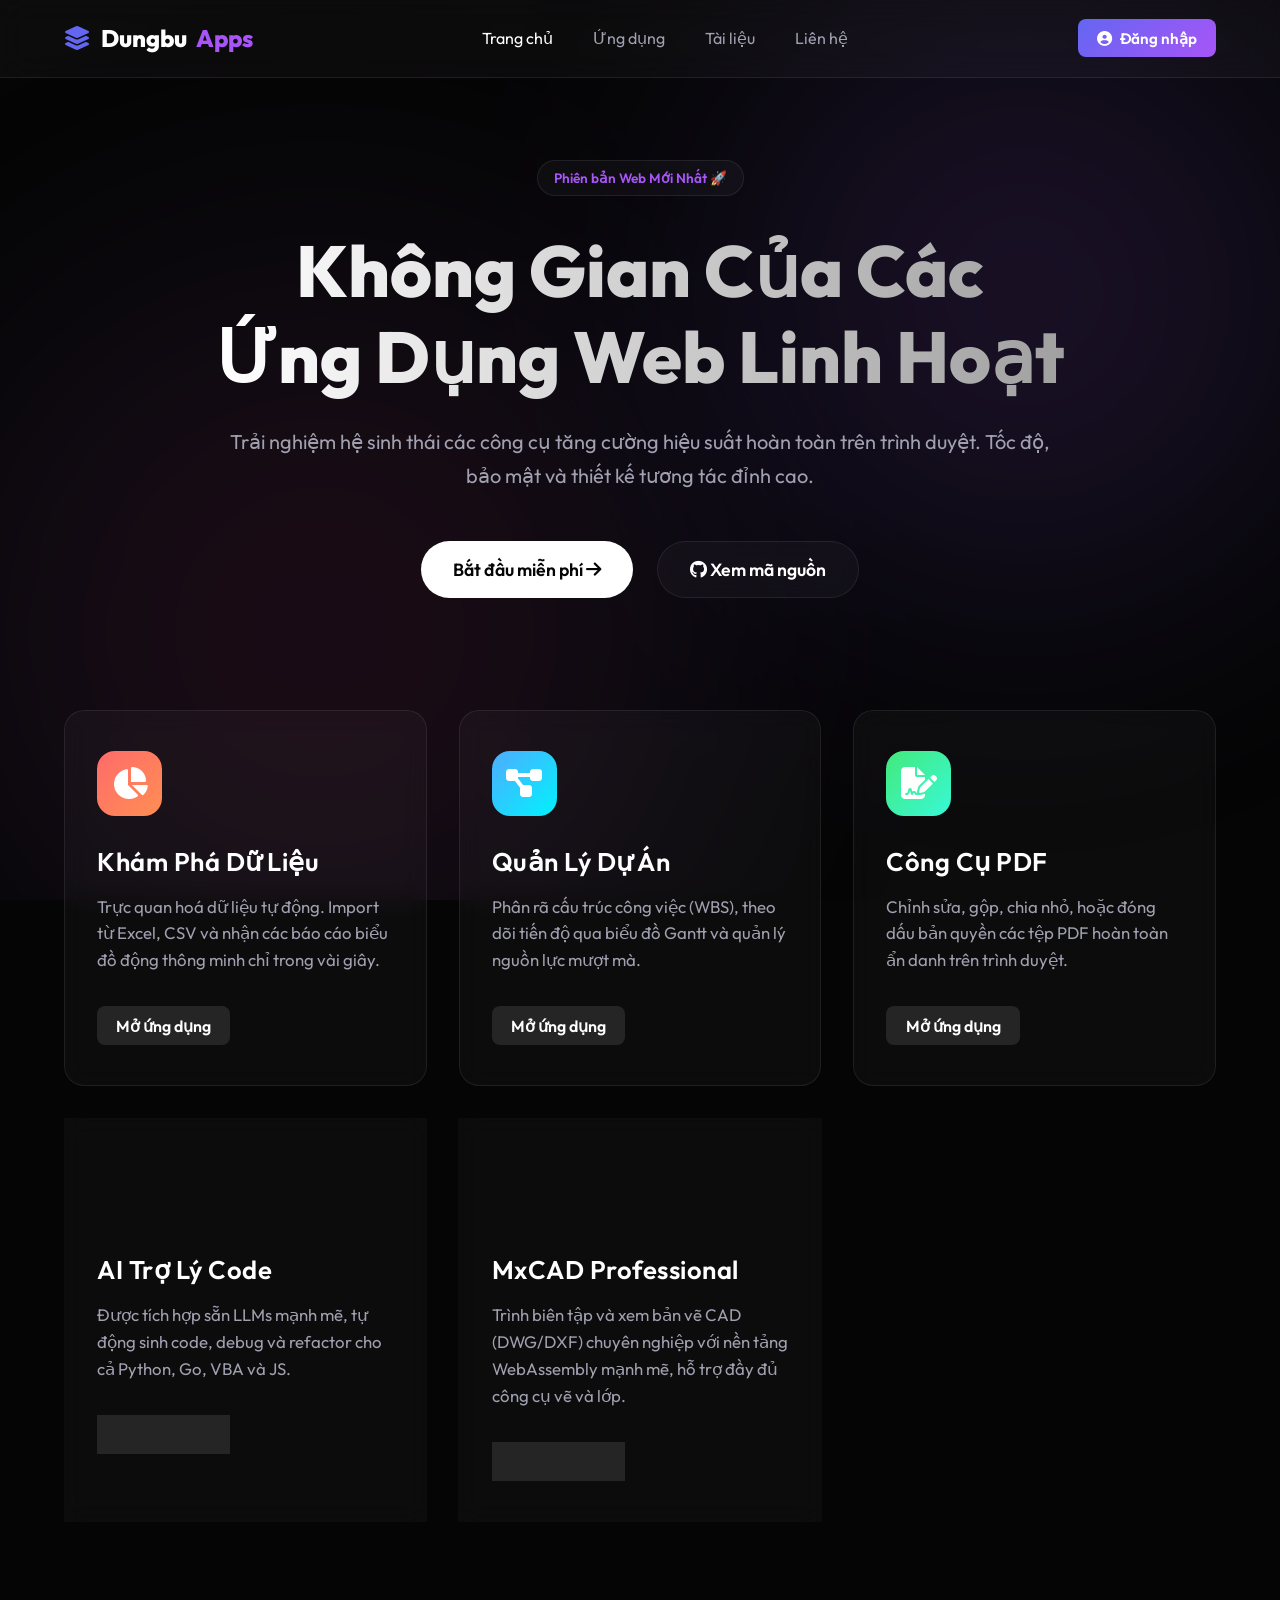
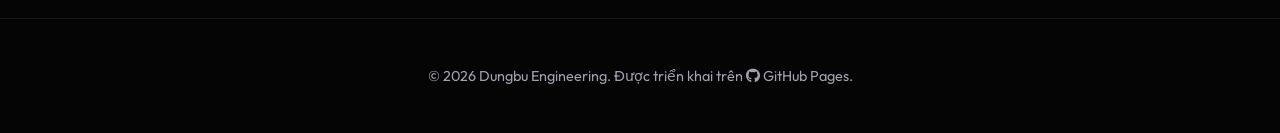
<file: index.html>
<!DOCTYPE html>
<html lang="vi">
<head>
    <meta charset="UTF-8">
    <meta name="viewport" content="width=device-width, initial-scale=1.0">
    <meta name="description" content="Nền tảng ứng dụng web hiện đại và hiệu suất cao.">
    <title>Dungbu Apps Portal</title>
    <!-- CSS -->
    <link rel="stylesheet" href="style.css">
    <!-- Fonts: Outfit -->
    <link rel="preconnect" href="https://fonts.googleapis.com">
    <link rel="preconnect" href="https://fonts.gstatic.com" crossorigin>
    <link href="https://fonts.googleapis.com/css2?family=Outfit:wght@300;400;600;800&display=swap" rel="stylesheet">
    <!-- Font Awesome cho Icons -->
    <link rel="stylesheet" href="https://cdnjs.cloudflare.com/ajax/libs/font-awesome/6.4.0/css/all.min.css">
</head>
<body>
    <!-- Background mờ ảo (Glassmorphism + Mesh Gradients) -->
    <div class="background-elements">
        <div class="blob blob-1"></div>
        <div class="blob blob-2"></div>
    </div>
    
    <!-- Header -->
    <header class="glass-header">
        <div class="logo">
            <i class="fa-solid fa-layer-group"></i> Dungbu<span>Apps</span>
        </div>
        <nav>
            <ul>
                <li><a href="#" class="active">Trang chủ</a></li>
                <li><a href="#apps">Ứng dụng</a></li>
                <li><a href="#">Tài liệu</a></li>
                <li><a href="#">Liên hệ</a></li>
            </ul>
        </nav>
        <button class="btn-primary"><i class="fa-solid fa-user-circle"></i> Đăng nhập</button>
    </header>

    <!-- Hero Section -->
    <main class="hero-section">
        <div class="hero-content">
            <div class="pill-badge">Phiên bản Web Mới Nhất 🚀</div>
            <h1 class="gradient-text">Không Gian Của Các<br>Ứng Dụng Web Linh Hoạt</h1>
            <p>Trải nghiệm hệ sinh thái các công cụ tăng cường hiệu suất hoàn toàn trên trình duyệt. Tốc độ, bảo mật và thiết kế tương tác đỉnh cao.</p>
            <div class="hero-buttons">
                <button class="btn-glow">Bắt đầu miễn phí <i class="fa-solid fa-arrow-right"></i></button>
                <button class="btn-secondary"><i class="fa-brands fa-github"></i> Xem mã nguồn</button>
            </div>
        </div>
    </main>

    <!-- Danh sách ứng dụng -->
    <section id="apps" class="apps-grid">
        <!-- Card 1 -->
        <div class="app-card">
            <div class="app-icon gradient-1"><i class="fa-solid fa-chart-pie"></i></div>
            <h3>Khám Phá Dữ Liệu</h3>
            <p>Trực quan hoá dữ liệu tự động. Import từ Excel, CSV và nhận các báo cáo biểu đồ động thông minh chỉ trong vài giây.</p>
            <a href="#" class="app-link">Mở ứng dụng</a>
        </div>
        
        <!-- Card 2 -->
        <div class="app-card">
            <div class="app-icon gradient-2"><i class="fa-solid fa-diagram-project"></i></div>
            <h3>Quản Lý Dự Án</h3>
            <p>Phân rã cấu trúc công việc (WBS), theo dõi tiến độ qua biểu đồ Gantt và quản lý nguồn lực mượt mà.</p>
            <a href="#" class="app-link">Mở ứng dụng</a>
        </div>
        
        <!-- Card 3 -->
        <div class="app-card">
            <div class="app-icon gradient-3"><i class="fa-solid fa-file-signature"></i></div>
            <h3>Công Cụ PDF</h3>
            <p>Chỉnh sửa, gộp, chia nhỏ, hoặc đóng dấu bản quyền các tệp PDF hoàn toàn ẩn danh trên trình duyệt.</p>
            <a href="pdf-tools.html" class="app-link">Mở ứng dụng</a>
        </div>
        
        <!-- Card 4 -->
        <div class="app-card">
            <div class="app-icon gradient-4"><i class="fa-solid fa-wand-magic-sparkles"></i></div>
            <h3>AI Trợ Lý Code</h3>
            <p>Được tích hợp sẵn LLMs mạnh mẽ, tự động sinh code, debug và refactor cho cả Python, Go, VBA và JS.</p>
            <a href="#" class="app-link">Mở ứng dụng</a>
        </div>
        
        <!-- Card 5 -->
        <div class="app-card" onclick="window.location.href='cad-viewer.html'">
            <div class="app-icon gradient-5"><i class="fa-solid fa-drafting-compass"></i></div>
            <h3>MxCAD Professional</h3>
            <p>Trình biên tập và xem bản vẽ CAD (DWG/DXF) chuyên nghiệp với nền tảng WebAssembly mạnh mẽ, hỗ trợ đầy đủ công cụ vẽ và lớp.</p>
            <a href="cad-viewer.html" class="app-link">Mở ứng dụng</a>
        </div>
    </section>

    <!-- Cảnh báo / Footer phụ -->
    <footer class="footer">
        <p>© 2026 Dungbu Engineering. Được triển khai trên <i class="fa-brands fa-github"></i> GitHub Pages.</p>
    </footer>

    <!-- JS -->
    <script src="script.js"></script>
</body>
</html>
</file>
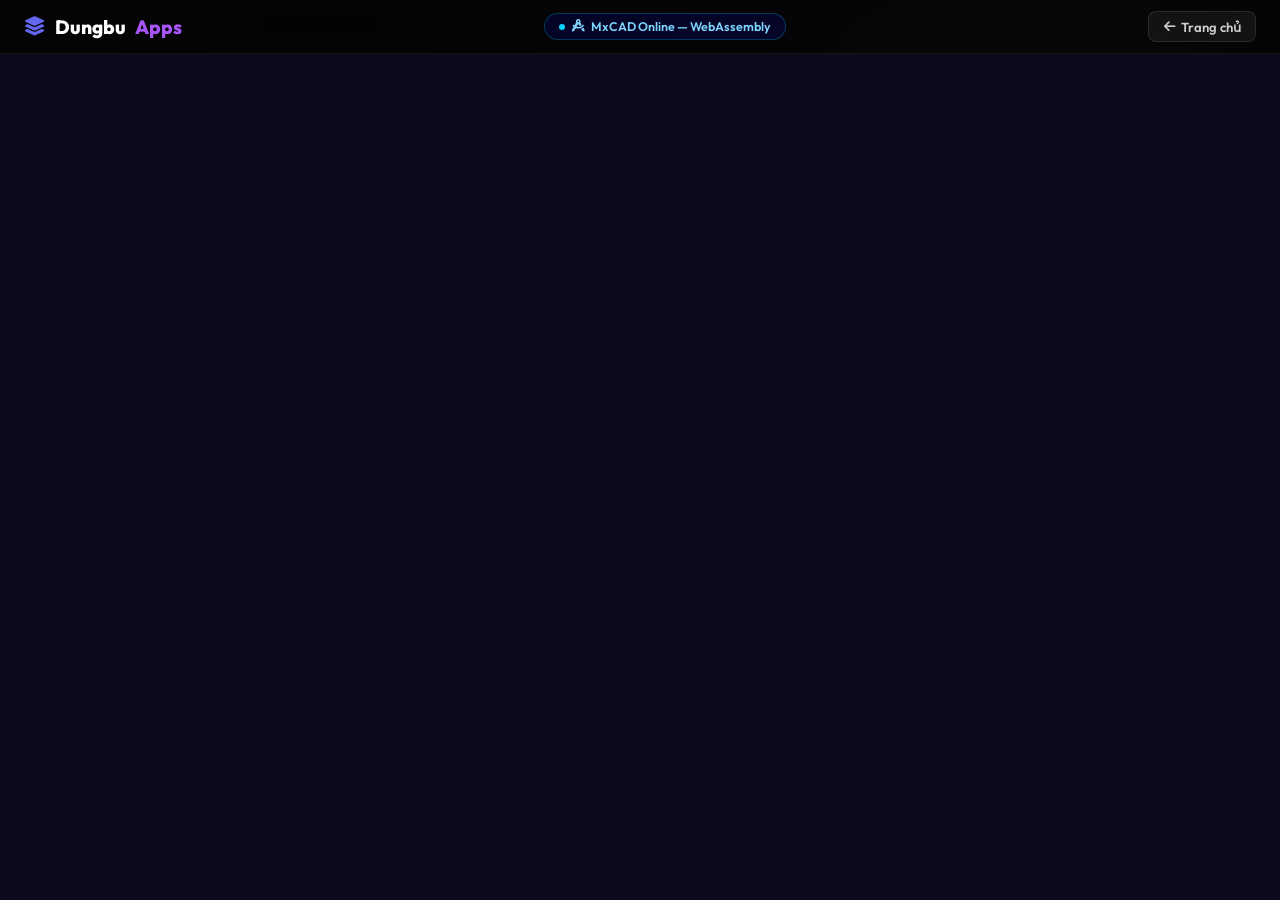
<file: cad-viewer.html>
<!DOCTYPE html>
<html lang="vi">
<head>
    <meta charset="UTF-8">
    <meta name="viewport" content="width=device-width, initial-scale=1.0">
    <title>MxCAD Online | Dungbu Apps</title>
    <link rel="stylesheet" href="style.css">
    <link rel="preconnect" href="https://fonts.googleapis.com">
    <link rel="preconnect" href="https://fonts.gstatic.com" crossorigin>
    <link href="https://fonts.googleapis.com/css2?family=Outfit:wght@300;400;500;600;800&display=swap" rel="stylesheet">
    <link rel="stylesheet" href="https://cdnjs.cloudflare.com/ajax/libs/font-awesome/6.4.0/css/all.min.css">

    <style>
        body {
            overflow: hidden;
            display: flex;
            flex-direction: column;
            height: 100vh;
        }

        /* ── HEADER ── */
        .cad-header {
            position: fixed;
            top: 0; left: 0; right: 0;
            height: 54px;
            display: flex;
            align-items: center;
            justify-content: space-between;
            padding: 0 1.5rem;
            background: rgba(5, 5, 5, 0.75);
            backdrop-filter: blur(20px);
            -webkit-backdrop-filter: blur(20px);
            border-bottom: 1px solid rgba(255, 255, 255, 0.07);
            z-index: 9999;
        }

        .cad-header .logo a {
            text-decoration: none;
            display: flex;
            align-items: center;
            gap: 0.55rem;
            font-size: 1.2rem;
            font-weight: 800;
            color: inherit;
        }
        .cad-header .logo span { color: var(--secondary-color); }
        .cad-header .logo i   { color: var(--primary-color); }

        .badge-cad {
            display: flex;
            align-items: center;
            gap: 7px;
            background: rgba(9, 9, 121, 0.3);
            border: 1px solid rgba(0, 212, 255, 0.25);
            color: #7dd3fc;
            padding: 0.3rem 0.9rem;
            border-radius: 20px;
            font-size: 0.78rem;
            font-weight: 600;
        }

        .badge-cad::before {
            content: '';
            width: 6px; height: 6px;
            border-radius: 50%;
            background: #00d4ff;
            animation: blink 2s infinite;
        }

        @keyframes blink {
            0%, 100% { opacity: 1; }
            50%       { opacity: 0.3; }
        }

        .header-right {
            display: flex;
            align-items: center;
            gap: 0.7rem;
        }

        .btn-sm {
            display: inline-flex;
            align-items: center;
            gap: 6px;
            padding: 0.38rem 0.9rem;
            border-radius: 8px;
            font-size: 0.82rem;
            font-weight: 600;
            font-family: 'Outfit', sans-serif;
            cursor: pointer;
            text-decoration: none;
            border: none;
            transition: all 0.2s ease;
        }
        .btn-sm.ghost {
            background: rgba(255,255,255,0.06);
            color: #ccc;
            border: 1px solid rgba(255,255,255,0.1);
        }
        .btn-sm.ghost:hover { background: rgba(255,255,255,0.12); }

        /* ── IFRAME ── */
        .iframe-wrap {
            position: fixed;
            top: 54px;
            left: 0; right: 0; bottom: 0;
        }

        #cadFrame {
            width: 100%;
            height: 100%;
            border: none;
            display: block;
            background: #0a0a1a;
        }

        /* ── LOADING OVERLAY ── */
        #loadingOverlay {
            position: fixed;
            inset: 0;
            background: #050505;
            display: flex;
            flex-direction: column;
            align-items: center;
            justify-content: center;
            z-index: 99999;
            transition: opacity 0.6s ease;
            pointer-events: none;
        }

        #loadingOverlay.hidden {
            opacity: 0;
        }

        .loader-ring {
            width: 54px; height: 54px;
            border: 3px solid rgba(255,255,255,0.1);
            border-top-color: #00d4ff;
            border-radius: 50%;
            animation: spin 0.9s linear infinite;
        }

        @keyframes spin { to { transform: rotate(360deg); } }

        .loading-label {
            margin-top: 1.2rem;
            font-size: 0.85rem;
            font-weight: 500;
            color: rgba(255,255,255,0.4);
            letter-spacing: 1.5px;
            text-transform: uppercase;
        }
    </style>
</head>
<body>
    <div class="background-elements">
        <div class="blob blob-1"></div>
        <div class="blob blob-2"></div>
    </div>

    <!-- Loading -->
    <div id="loadingOverlay">
        <div class="loader-ring"></div>
        
    </div>

    <!-- Header -->
    <header class="cad-header">
        <div class="logo">
            <a href="index.html">
                <i class="fa-solid fa-layer-group"></i>
                Dungbu<span>Apps</span>
            </a>
        </div>

        <div class="badge-cad">
            <i class="fa-solid fa-drafting-compass"></i>
            MxCAD Online — WebAssembly
        </div>

        <div class="header-right">
            <a href="index.html" class="btn-sm ghost">
                <i class="fa-solid fa-arrow-left"></i>
                Trang chủ
            </a>
        </div>
    </header>

    <!-- MxCAD Embedded -->
    <div class="iframe-wrap">
        <iframe
            id="cadFrame"
            src="https://www.webcadsdk.com/mxcad/"
            title="MxCAD Online CAD Editor"
            allow="cross-origin-isolated; clipboard-read; clipboard-write; fullscreen"
            credentialless
        ></iframe>
    </div>

    <script>
        const overlay = document.getElementById('loadingOverlay');
        const frame   = document.getElementById('cadFrame');

        frame.addEventListener('load', () => {
            // Hide loading overlay once iframe fires load event
            setTimeout(() => {
                overlay.classList.add('hidden');
            }, 800);
        });

        // Fallback: hide after 15s regardless
        setTimeout(() => overlay.classList.add('hidden'), 15000);
    </script>
</body>
</html>
</file>
<file: style.css>
:root {
    --bg-color: #050505;
    --text-primary: #ffffff;
    --text-secondary: #a0a0b0;
    --glass-bg: rgba(255, 255, 255, 0.03);
    --glass-border: rgba(255, 255, 255, 0.08);
    --primary-color: #6366f1;
    --secondary-color: #a855f7;
    --accent-color: #ec4899;
}

* {
    margin: 0;
    padding: 0;
    box-sizing: border-box;
    font-family: 'Outfit', sans-serif;
}

body {
    background-color: var(--bg-color);
    color: var(--text-primary);
    min-height: 100vh;
    overflow-x: hidden;
    position: relative;
    scroll-behavior: smooth;
}

/* --- ANIMATED BACKDROP --- */
.background-elements {
    position: fixed;
    top: 0;
    left: 0;
    width: 100vw;
    height: 100vh;
    z-index: -1;
    overflow: hidden;
}

.blob {
    position: absolute;
    filter: blur(120px);
    border-radius: 50%;
    opacity: 0.5;
    animation: float 20s infinite ease-in-out alternate;
}

.blob-1 {
    top: -10%;
    right: -10%;
    width: 60vw;
    height: 60vw;
    background: radial-gradient(circle, rgba(168,85,247,0.35) 0%, rgba(99,102,241,0.1) 70%, transparent 100%);
}

.blob-2 {
    bottom: -20%;
    left: -10%;
    width: 70vw;
    height: 70vw;
    background: radial-gradient(circle, rgba(236,72,153,0.25) 0%, rgba(99,102,241,0.1) 70%, transparent 100%);
    animation-delay: -5s;
}

@keyframes float {
    0% { transform: translate(0, 0) scale(1); }
    50% { transform: translate(-5%, 8%) scale(1.1); }
    100% { transform: translate(5%, -5%) scale(0.9); }
}

/* --- GLASS HEADER --- */
.glass-header {
    display: flex;
    justify-content: space-between;
    align-items: center;
    padding: 1.2rem 5%;
    background: var(--glass-bg);
    backdrop-filter: blur(16px);
    -webkit-backdrop-filter: blur(16px);
    border-bottom: 1px solid var(--glass-border);
    position: fixed;
    width: 100%;
    top: 0;
    z-index: 100;
    transition: all 0.3s ease;
}

.logo {
    font-size: 1.5rem;
    font-weight: 800;
    display: flex;
    align-items: center;
    gap: 0.6rem;
    color: white;
}

.logo span {
    color: var(--secondary-color);
}
.logo i {
    color: var(--primary-color);
}

nav ul {
    list-style: none;
    display: flex;
    gap: 2.5rem;
}

nav a {
    color: var(--text-secondary);
    text-decoration: none;
    font-weight: 400;
    font-size: 1rem;
    transition: color 0.3s ease;
    position: relative;
}

nav a.active, nav a:hover {
    color: var(--text-primary);
}

nav a::after {
    content: '';
    position: absolute;
    width: 0;
    height: 2px;
    bottom: -5px;
    left: 0;
    background: linear-gradient(90deg, var(--primary-color), var(--secondary-color));
    transition: width 0.3s ease;
}

nav a:hover::after {
    width: 100%;
}

.btn-primary {
    background: linear-gradient(135deg, var(--primary-color) 0%, var(--secondary-color) 100%);
    color: white;
    border: none;
    padding: 0.6rem 1.2rem;
    border-radius: 8px;
    font-weight: 600;
    font-size: 0.95rem;
    cursor: pointer;
    transition: transform 0.3s ease, box-shadow 0.3s ease;
    display: flex;
    align-items: center;
    gap: 0.5rem;
}

.btn-primary:hover {
    transform: translateY(-2px);
    box-shadow: 0 8px 20px rgba(168, 85, 247, 0.4);
}

/* --- HERO SECTION --- */
.hero-section {
    padding: 10rem 5% 5rem;
    text-align: center;
    display: flex;
    align-items: center;
    justify-content: center;
}

.hero-content {
    max-width: 850px;
}

.pill-badge {
    display: inline-block;
    padding: 0.5rem 1rem;
    background: var(--glass-bg);
    border: 1px solid var(--glass-border);
    border-radius: 50px;
    font-size: 0.85rem;
    color: var(--secondary-color);
    margin-bottom: 2rem;
    font-weight: 600;
    animation: fadeIn 1s ease-out;
}

.gradient-text {
    font-size: 4.5rem;
    font-weight: 800;
    line-height: 1.2;
    margin-bottom: 1.5rem;
    background: linear-gradient(to right, #fff, #a0a0a0);
    -webkit-background-clip: text;
    -webkit-text-fill-color: transparent;
    animation: fadeIn 1s ease-out 0.1s backwards;
}

.hero-content p {
    font-size: 1.25rem;
    color: var(--text-secondary);
    margin-bottom: 3rem;
    line-height: 1.7;
    animation: fadeIn 1s ease-out 0.2s backwards;
}

.hero-buttons {
    display: flex;
    justify-content: center;
    gap: 1.5rem;
    animation: fadeIn 1s ease-out 0.3s backwards;
}

.btn-glow {
    background: var(--text-primary);
    color: var(--bg-color);
    border: none;
    padding: 1rem 2rem;
    font-size: 1.1rem;
    border-radius: 30px;
    font-weight: 600;
    cursor: pointer;
    transition: all 0.3s ease;
}

.btn-glow:hover {
    box-shadow: 0 0 25px rgba(255, 255, 255, 0.3);
    transform: translateY(-3px);
}

.btn-secondary {
    background: var(--glass-bg);
    color: white;
    border: 1px solid var(--glass-border);
    padding: 1rem 2rem;
    font-size: 1.1rem;
    border-radius: 30px;
    font-weight: 600;
    cursor: pointer;
    transition: all 0.3s ease;
    backdrop-filter: blur(10px);
}

.btn-secondary:hover {
    background: rgba(255,255,255,0.1);
    border-color: rgba(255,255,255,0.3);
    transform: translateY(-3px);
}

/* --- APPS GRID --- */
.apps-grid {
    padding: 2rem 5% 6rem;
    display: grid;
    grid-template-columns: repeat(auto-fit, minmax(300px, 1fr));
    gap: 2rem;
    max-width: 1300px;
    margin: 0 auto;
    position: relative;
    z-index: 10;
}

.app-card {
    background: var(--glass-bg);
    border: 1px solid var(--glass-border);
    border-radius: 20px;
    padding: 2.5rem 2rem;
    backdrop-filter: blur(12px);
    -webkit-backdrop-filter: blur(12px);
    transition: all 0.4s cubic-bezier(0.175, 0.885, 0.32, 1.275);
    position: relative;
    overflow: hidden;
    cursor: pointer;
}

/* Flash effect */
.app-card::before {
    content: '';
    position: absolute;
    top: 0;
    left: -100%;
    width: 100%;
    height: 100%;
    background: linear-gradient(90deg, transparent, rgba(255,255,255,0.05), transparent);
    transition: left 0.6s ease;
    z-index: 2;
}

/* Mouse over gradient glow */
.app-card::after {
    content: '';
    position: absolute;
    top: var(--mouse-y, 0px);
    left: var(--mouse-x, 0px);
    width: 300px;
    height: 300px;
    background: radial-gradient(circle closest-side, rgba(255, 255, 255, 0.08), transparent);
    transform: translate(-50%, -50%);
    border-radius: 50%;
    opacity: 0;
    pointer-events: none;
    transition: opacity 0.3s;
    z-index: 1;
}

.app-card:hover::before {
    left: 100%;
}

.app-card:hover::after {
    opacity: 1;
}

.app-card:hover {
    transform: translateY(-8px);
    border-color: rgba(255, 255, 255, 0.15);
    box-shadow: 0 15px 30px rgba(0, 0, 0, 0.4);
    background: rgba(255,255,255,0.05);
}

.app-card > * {
    position: relative;
    z-index: 3;
}

.app-icon {
    width: 65px;
    height: 65px;
    border-radius: 18px;
    display: flex;
    align-items: center;
    justify-content: center;
    font-size: 2rem;
    margin-bottom: 1.8rem;
    color: white;
}

.gradient-1 { background: linear-gradient(135deg, #FF6B6B, #FF8E53); }
.gradient-2 { background: linear-gradient(135deg, #4facfe, #00f2fe); }
.gradient-3 { background: linear-gradient(135deg, #43e97b, #38f9d7); }
.gradient-4 { background: linear-gradient(135deg, #a18cd1, #fbc2eb); }
.gradient-5 { background: linear-gradient(135deg, #090979, #00d4ff); }

.app-card h3 {
    font-size: 1.6rem;
    margin-bottom: 1rem;
    font-weight: 600;
    letter-spacing: 0.5px;
}

.app-card p {
    color: var(--text-secondary);
    line-height: 1.6;
    margin-bottom: 2rem;
    font-size: 1.05rem;
}

.app-link {
    color: white;
    text-decoration: none;
    font-weight: 600;
    display: inline-flex;
    align-items: center;
    gap: 8px;
    transition: opacity 0.3s ease;
    background: rgba(255,255,255,0.1);
    padding: 0.6rem 1.2rem;
    border-radius: 8px;
}

.app-card:hover .app-link {
    background: rgba(255,255,255,0.2);
}

.app-link i {
    transition: transform 0.3s ease;
}

.app-card:hover .app-link i {
    transform: translateX(5px);
}

/* --- FOOTER --- */
.footer {
    text-align: center;
    padding: 3rem;
    color: var(--text-secondary);
    font-size: 0.9rem;
    border-top: 1px solid var(--glass-border);
}

/* --- KEYFRAMES --- */
@keyframes fadeIn {
    from { opacity: 0; transform: translateY(20px); }
    to { opacity: 1; transform: translateY(0); }
}

/* --- RESPONSIVE --- */
@media (max-width: 768px) {
    .glass-header {
        flex-direction: column;
        padding: 1rem;
        gap: 1rem;
    }
    nav ul {
        flex-wrap: wrap;
        justify-content: center;
        gap: 1.5rem;
    }
    .gradient-text {
        font-size: 2.8rem;
    }
    .hero-section {
        padding-top: 12rem;
    }
    .hero-buttons {
        flex-direction: column;
    }
}
</file>
